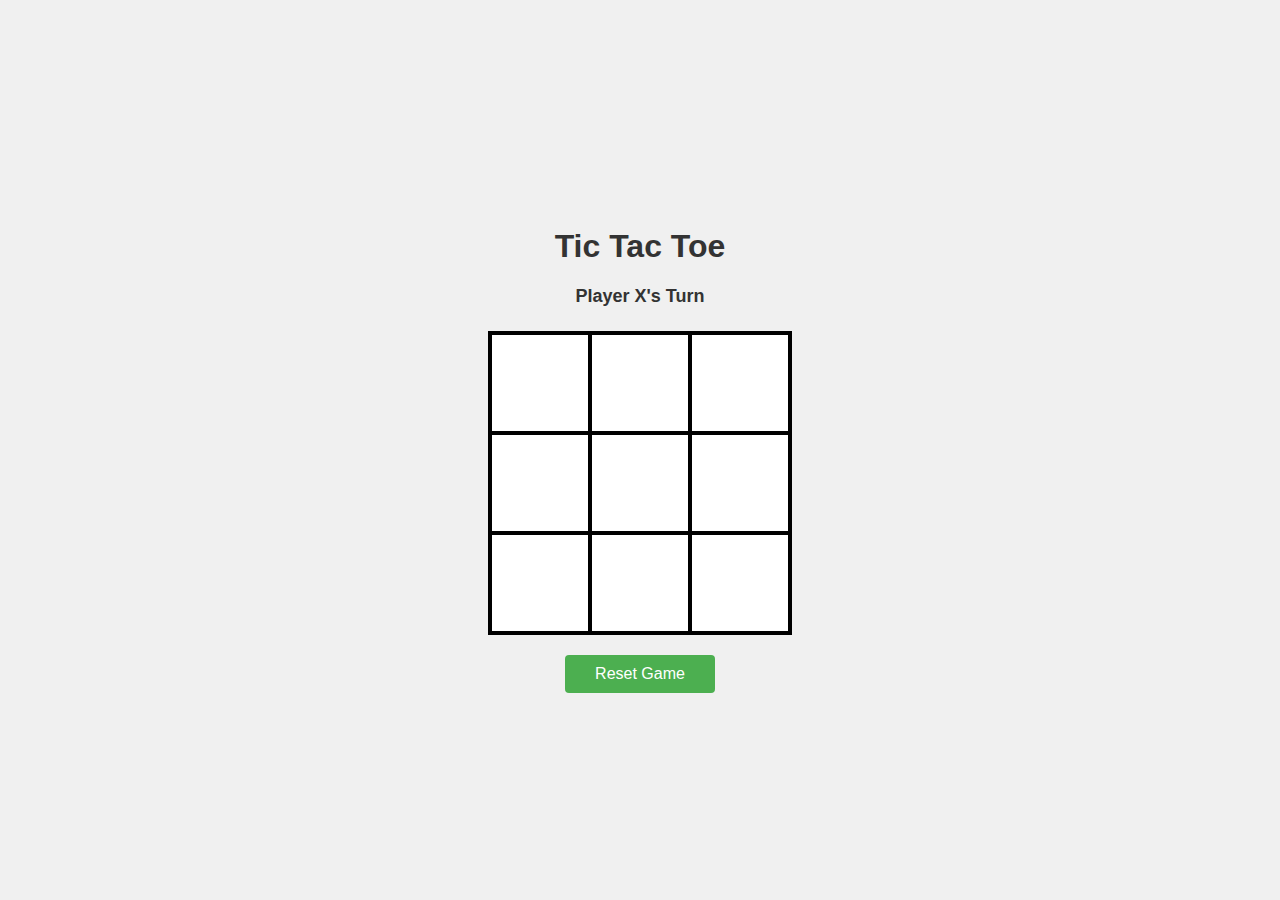
<file: Application Building 1/tictactoe/index.html>
<!doctype html>
<html lang="en">
    <head>
        <meta charset="UTF-8" />
        <meta name="viewport" content="width=device-width, initial-scale=1.0" />
        <title>Tic Tac Toe</title>
        <link rel="stylesheet" href="style.css" />
    </head>
    <body>
        <h1>Tic Tac Toe</h1>
        <div id="status">Player X's Turn</div>
        <div class="parent-div">
            <div data-index="0"></div>
            <div data-index="1"></div>
            <div data-index="2"></div>
            <div data-index="3"></div>
            <div data-index="4"></div>
            <div data-index="5"></div>
            <div data-index="6"></div>
            <div data-index="7"></div>
            <div data-index="8"></div>
        </div>
        <button onclick="resetGame()">Reset Game</button>

        <script src="app.js"></script>
    </body>
</html>
</file>
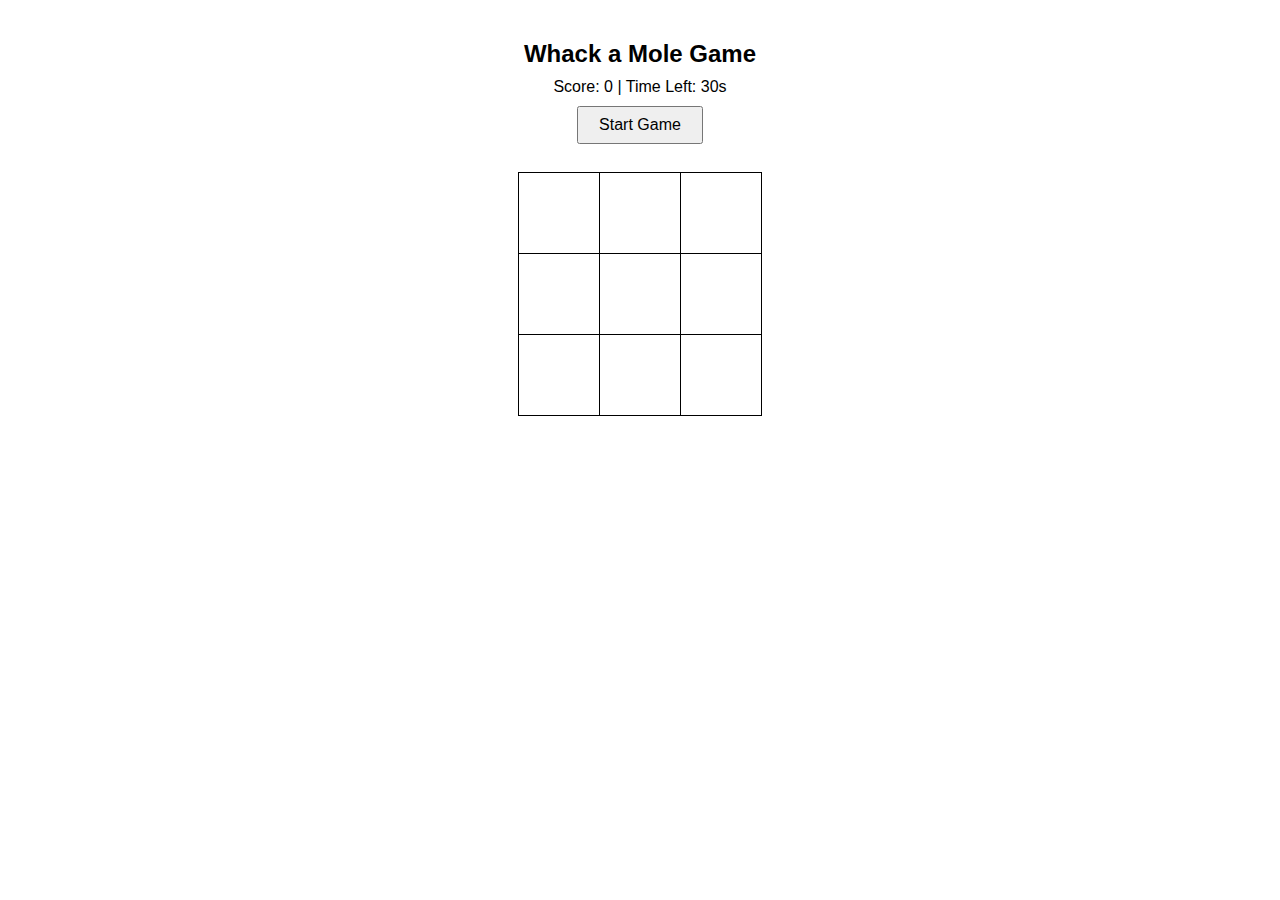
<file: Application Building 2/wack_a_mole/index.html>
<!doctype html>
<html>
    <head>
        <title>Whack a Mole</title>
        <link rel="stylesheet" href="style.css" />
    </head>
    <body>
        <h2>Whack a Mole Game</h2>
        <p>
            Score: <span id="score">0</span> | Time Left:
            <span id="timer">30</span>s
        </p>
        <button id="start-btn">Start Game</button>
        <br /><br />

        <!-- 3x3 grid of boxes -->
        <table align="center">
            <tr>
                <td class="box"></td>
                <td class="box"></td>
                <td class="box"></td>
            </tr>
            <tr>
                <td class="box"></td>
                <td class="box"></td>
                <td class="box"></td>
            </tr>
            <tr>
                <td class="box"></td>
                <td class="box"></td>
                <td class="box"></td>
            </tr>
        </table>

        <p id="msg"></p>

        <script src="script.js"></script>
    </body>
</html>
</file>
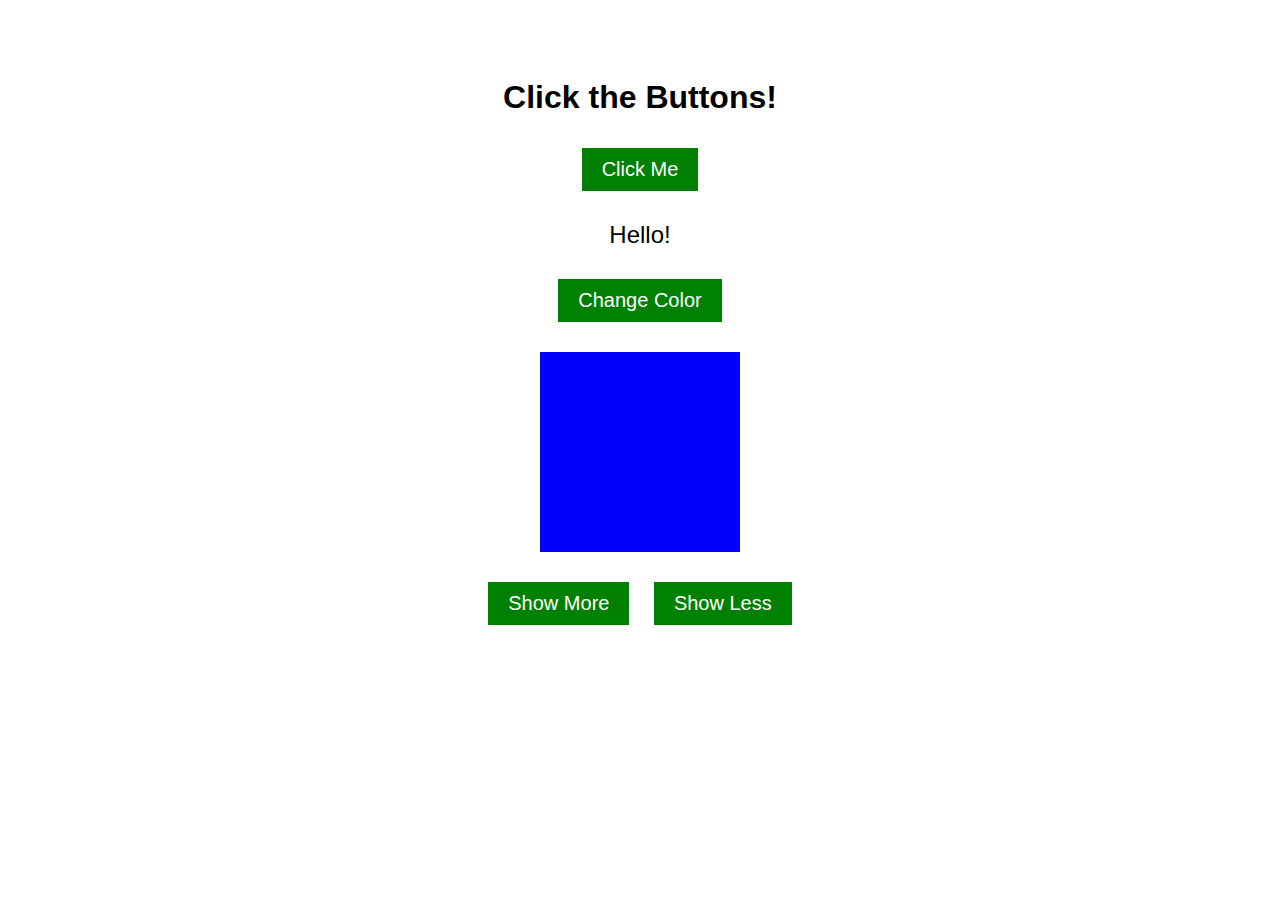
<file: 3.DOM MANIPULATION/assignment_1.html>
<!doctype html>
<html>
    <head>
        <title>My First JavaScript</title>
        <style>
            body {
                font-family: Arial;
                text-align: center;
                padding: 50px;
            }

            button {
                background: green;
                color: white;
                padding: 10px 20px;
                font-size: 20px;
                border: none;
                margin: 10px;
            }

            .box {
                width: 200px;
                height: 200px;
                background: blue;
                margin: 20px auto;
            }

            .message {
                font-size: 24px;
                margin: 20px;
                color: black;
            }
        </style>
    </head>
    <body>
        <h1>Click the Buttons!</h1>

        <button onclick="sayHello()">Click Me</button>

        <div class="message" id="text">Hello!</div>

        <button onclick="changeColor()">Change Color</button>

        <div class="box" id="colorBox"></div>

        <button onclick="showMore()">Show More</button>
        <button onclick="showLess()">Show Less</button>

        <script>
            // Function 1: Change text
            function sayHello() {
                document.getElementById("text").innerHTML =
                    "You clicked the button!";
                document.getElementById("text").style.color = "red";
            }

            // Function 2: Change box color
            function changeColor() {
                document.getElementById("colorBox").style.backgroundColor =
                    "orange";
            }

            // Function 3: Make text bigger
            function showMore() {
                document.getElementById("text").style.fontSize = "40px";
            }

            // Function 4: Make text smaller
            function showLess() {
                document.getElementById("text").style.fontSize = "20px";
            }
        </script>
    </body>
</html>
</file>
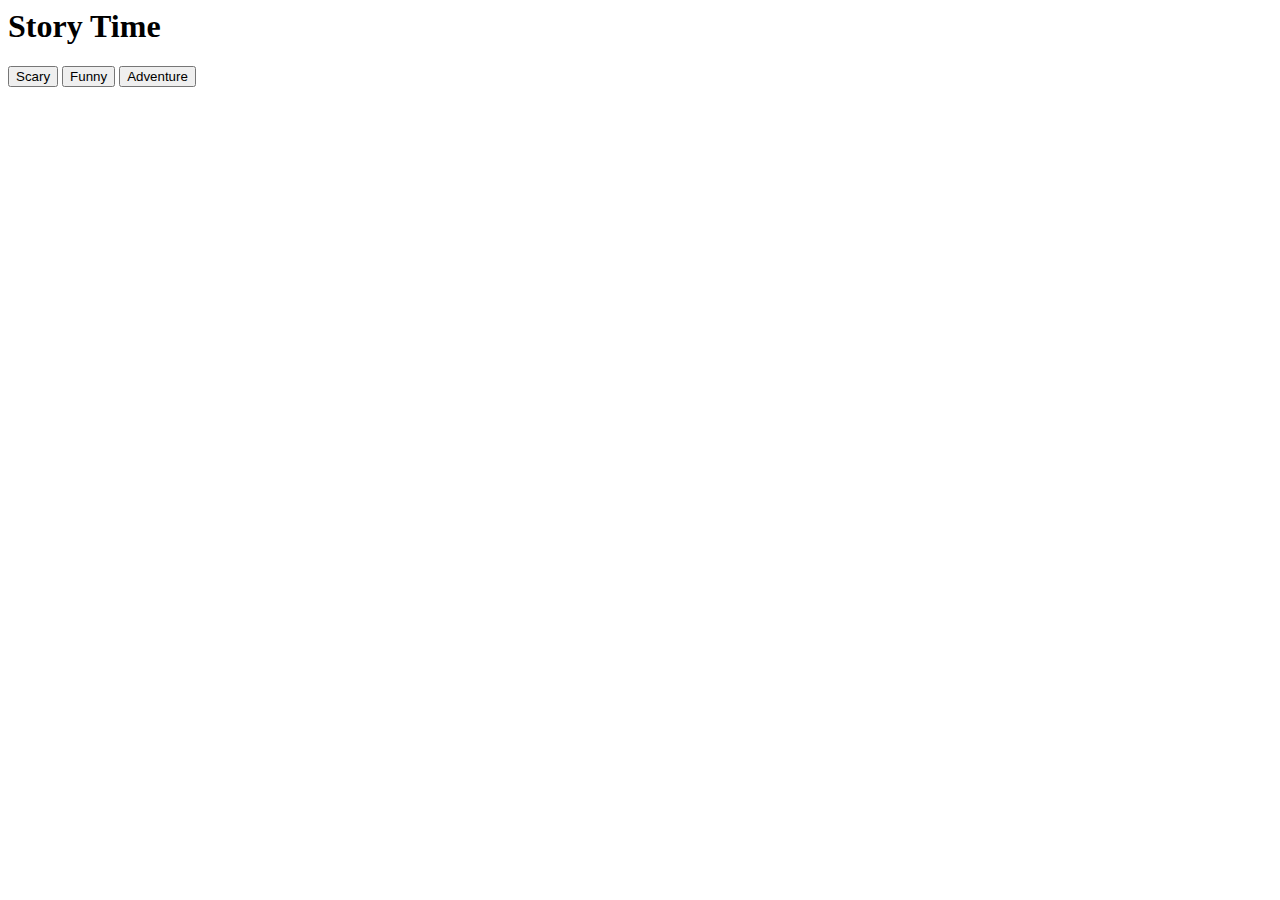
<file: 3.DOM MANIPULATION/assignment_2.html>
<html>
    <body>
        <h1>Story Time</h1>

        <button onclick="showScary()">Scary</button>
        <button onclick="showFunny()">Funny</button>
        <button onclick="showAdventure()">Adventure</button>

        <p id="story"></p>

        <script>
            function showScary() {
                document.getElementById("story").innerHTML =
                    "In the dark woods, friends found an old cabin. They entered and woke something evil.";
                document.body.style.backgroundColor = "#ffeeee";
            }

            function showFunny() {
                document.getElementById("story").innerHTML =
                    "A penguin walks into a bar. He asks, 'Have you seen my brother?'";
                document.body.style.backgroundColor = "#ffffcc";
            }

            function showAdventure() {
                document.getElementById("story").innerHTML =
                    "In the Amazon jungle, an explorer finds a hidden golden city with traps.";
                document.body.style.backgroundColor = "#eeffee";
            }
        </script>
    </body>
</html>
</file>
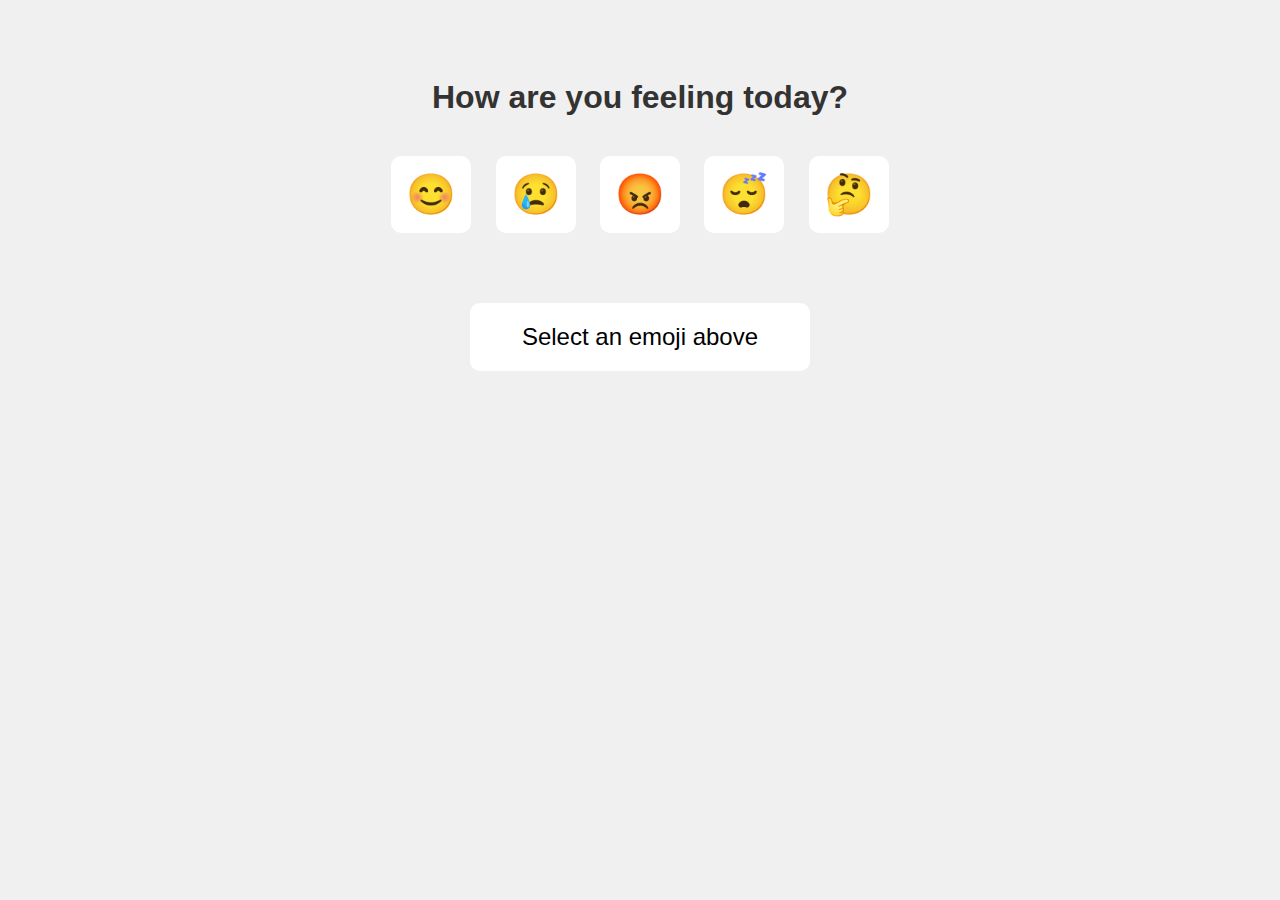
<file: 3.DOM MANIPULATION/assignment_3.html>
<!doctype html>
<html>
    <head>
        <title>Emoji Reactor</title>
        <style>
            body {
                font-family: Arial;
                text-align: center;
                padding: 50px;
                background-color: #f0f0f0;
            }

            h1 {
                color: #333;
            }

            .emoji-container {
                margin: 30px;
            }

            .emoji-btn {
                font-size: 40px;
                background: white;
                border: none;
                padding: 15px;
                margin: 10px;
                cursor: pointer;
                border-radius: 10px;
            }

            .emoji-btn:hover {
                background-color: #e0e0e0;
            }

            #result {
                font-size: 24px;
                margin-top: 30px;
                padding: 20px;
                background: white;
                border-radius: 10px;
                display: inline-block;
                min-width: 300px;
            }
        </style>
    </head>
    <body>
        <h1>How are you feeling today?</h1>

        <div class="emoji-container">
            <button class="emoji-btn" onclick="showFeeling('😊 Happy')">
                😊
            </button>
            <button class="emoji-btn" onclick="showFeeling('😢 Sad')">
                😢
            </button>
            <button class="emoji-btn" onclick="showFeeling('😡 Angry')">
                😡
            </button>
            <button class="emoji-btn" onclick="showFeeling('😴 Tired')">
                😴
            </button>
            <button class="emoji-btn" onclick="showFeeling('🤔 Thinking')">
                🤔
            </button>
        </div>

        <div id="result">Select an emoji above</div>

        <script>
            function showFeeling(feeling) {
                document.getElementById("result").innerHTML =
                    "You're feeling: " + feeling;
            }
        </script>
    </body>
</html>
</file>
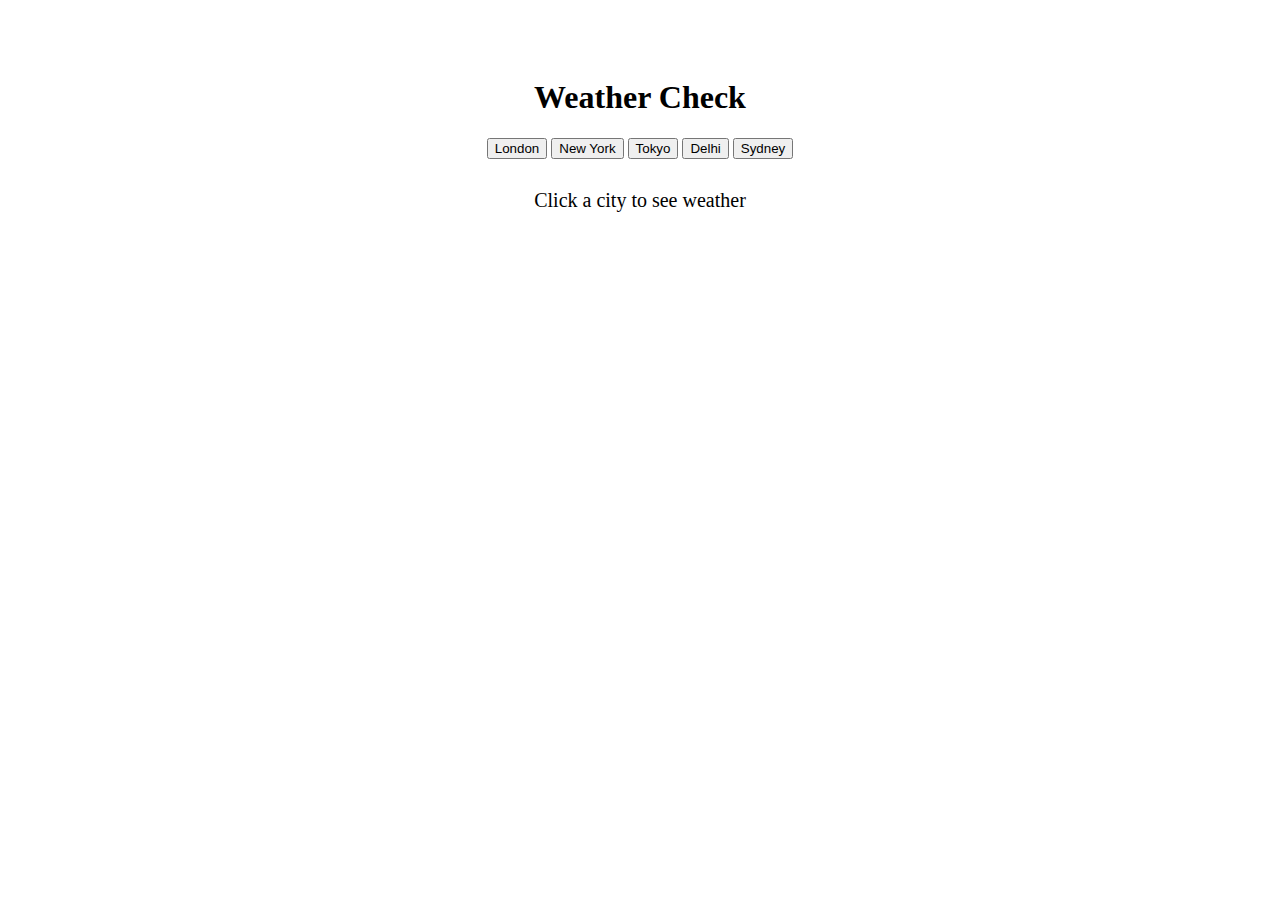
<file: 4.Asynchronus/assignment_1.html>
<!doctype html>
<html>
    <body style="text-align: center; padding: 50px">
        <h1>Weather Check</h1>

        <button onclick="getWeather('London')">London</button>
        <button onclick="getWeather('New York')">New York</button>
        <button onclick="getWeather('Tokyo')">Tokyo</button>
        <button onclick="getWeather('Delhi')">Delhi</button>
        <button onclick="getWeather('Sydney')">Sydney</button>

        <p id="weather" style="font-size: 20px; margin-top: 30px">
            Click a city to see weather
        </p>

        <script>
            async function getWeather(city) {
                try {
                    document.getElementById("weather").innerHTML = "Loading...";

                    const response = await fetch(
                        `https://wttr.in/${city}?format=%C+%t`,
                    );

                    if (!response.ok) throw new Error("City not found");

                    const data = await response.text();

                    document.getElementById("weather").innerHTML =
                        `Weather in ${city}: ${data}`;
                } catch (error) {
                    document.getElementById("weather").innerHTML =
                        `Error: Could not get weather for ${city}`;
                }
            }
        </script>
    </body>
</html>
</file>
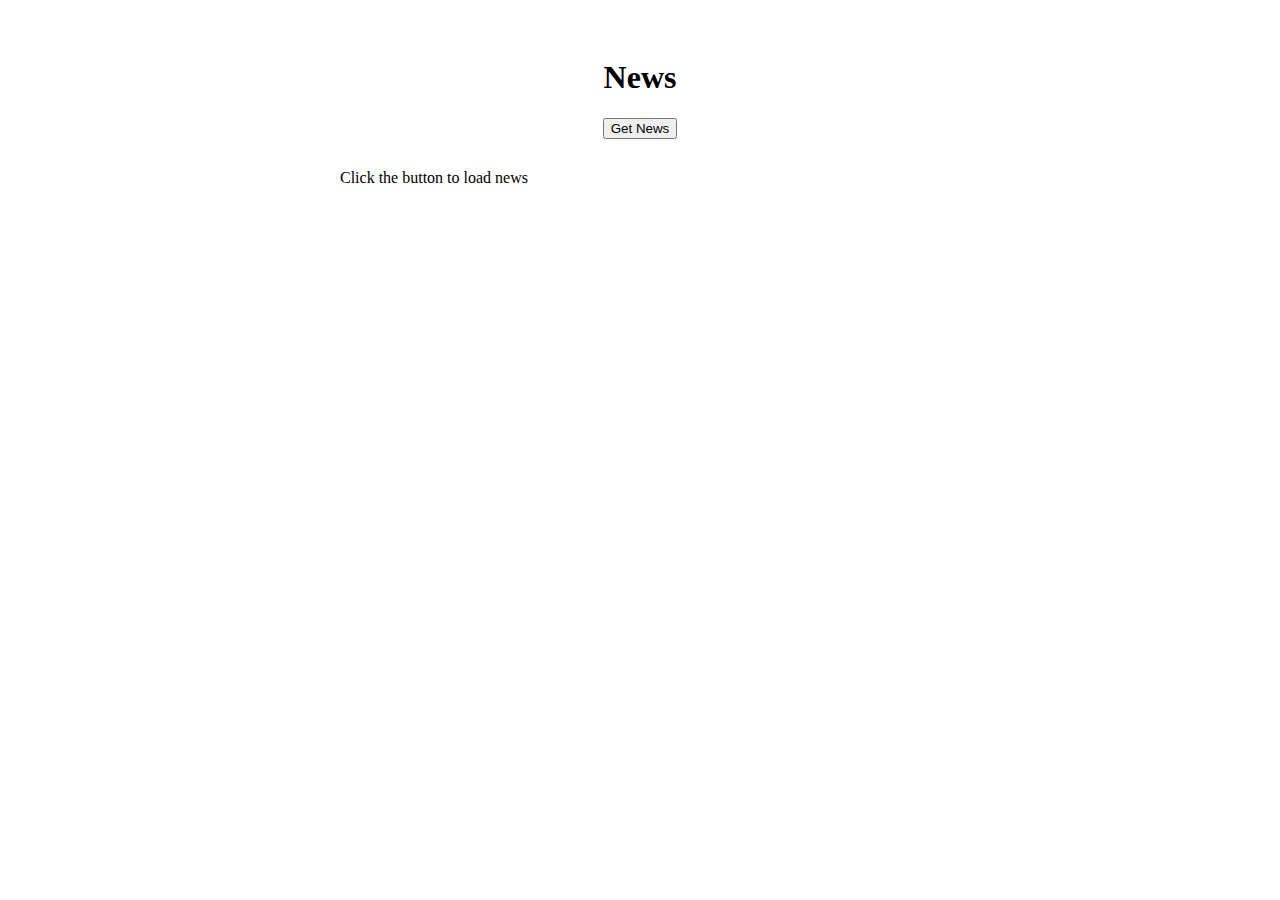
<file: 4.Asynchronus/assignment_2.html>
<!doctype html>
<html>
    <body style="text-align: center; padding: 30px">
        <h1>News</h1>

        <button onclick="getNews()">Get News</button>

        <div
            id="news"
            style="
                margin-top: 30px;
                max-width: 600px;
                margin: 30px auto;
                text-align: left;
            "
        >
            Click the button to load news
        </div>

        <script>
            async function getNews() {
                document.getElementById("news").innerHTML = "Loading news...";

                try {
                    const response = await fetch(
                        "https://api.thenewsapi.com/v1/news/top?api_token=demo&locale=us&limit=3",
                    );
                    const data = await response.json();

                    let newsHTML = "";
                    data.data.forEach((item) => {
                        newsHTML += `<div style="border:1px solid #ccc; padding:15px; margin:10px; border-radius:5px;">
                <h3>${item.title}</h3>
                <p>${item.description || "No description available"}</p>
                <small>Source: ${item.source}</small>
            </div>`;
                    });

                    document.getElementById("news").innerHTML = newsHTML;
                } catch (error) {
                    document.getElementById("news").innerHTML =
                        "Could not load news. Try again.";
                }
            }
        </script>
    </body>
</html>
</file>
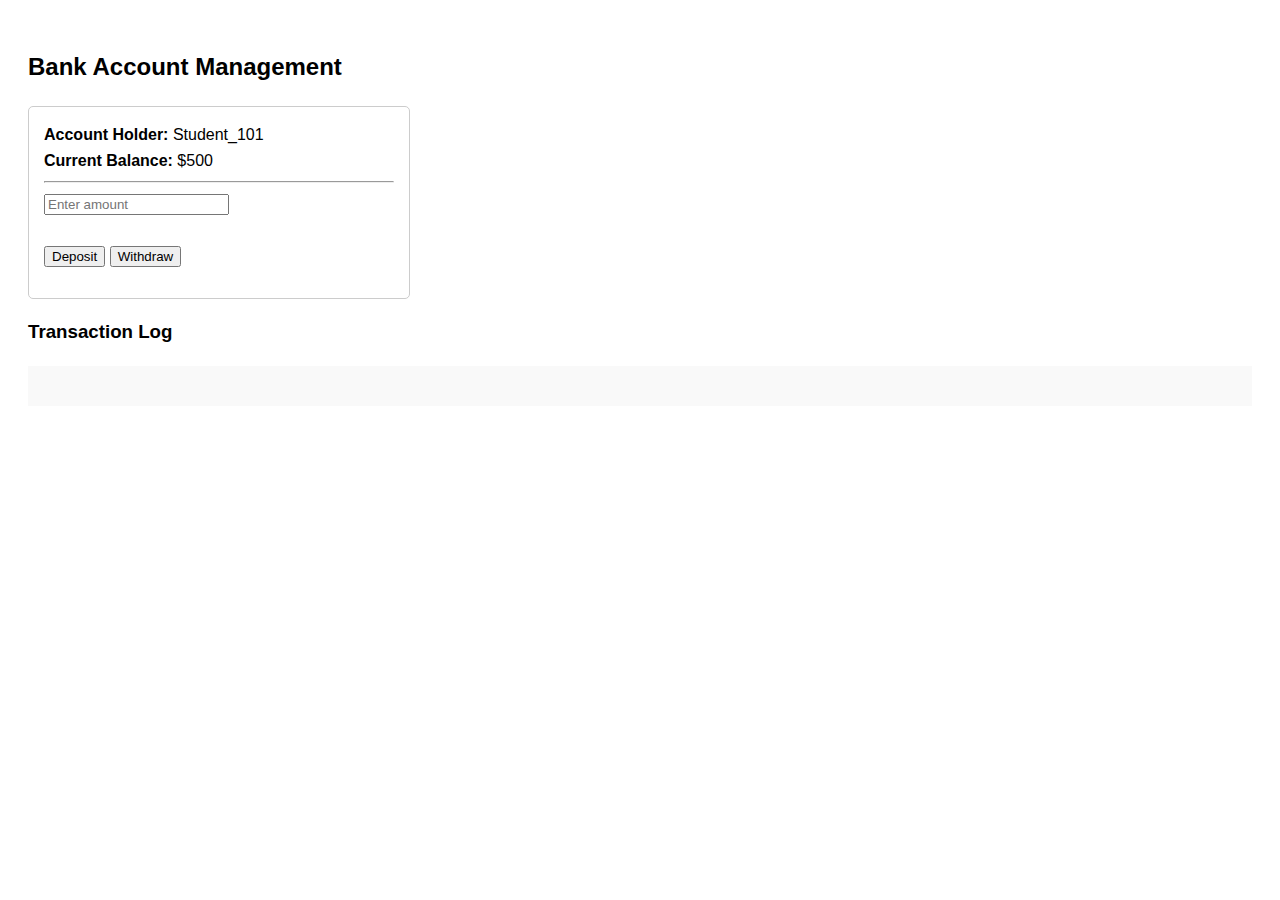
<file: ES6_Objects/assignment_1.html>
<!doctype html>
<html>
    <head>
        <title>CSE Lab: Banking System</title>
        <style>
            body {
                font-family: sans-serif;
                padding: 20px;
                line-height: 1.6;
            }
            .box {
                border: 1px solid #ccc;
                padding: 15px;
                width: 350px;
                border-radius: 5px;
            }
            .status {
                font-weight: bold;
                color: blue;
                margin: 10px 0;
            }
            .error {
                color: red;
                font-size: 0.9em;
            }
            ul {
                font-size: 0.85em;
                background: #f9f9f9;
                padding: 20px;
            }
        </style>
    </head>
    <body>
        <h2>Bank Account Management</h2>
        <div class="box">
            <div>
                <strong>Account Holder:</strong>
                <span id="user">Student_101</span>
            </div>
            <div>
                <strong>Current Balance:</strong> $<span id="balanceDisplay"
                    >0</span
                >
            </div>

            <hr />

            <input type="number" id="amountInput" placeholder="Enter amount" />
            <br /><br />
            <button onclick="performAction('deposit')">Deposit</button>
            <button onclick="performAction('withdraw')">Withdraw</button>

            <p id="msg" class="error"></p>
        </div>

        <h3>Transaction Log</h3>
        <ul id="history"></ul>

        <script>
            class BankSystem {
                constructor(initialBalance) {
                    this.balance = initialBalance;
                    this.transactions = [];
                }

                deposit(amount) {
                    if (amount <= 0 || isNaN(amount)) {
                        throw new Error(
                            "Please enter a valid positive number.",
                        );
                    }
                    this.balance += amount;
                    this.logTransaction("Deposit", amount);
                }

                withdraw(amount) {
                    if (amount <= 0 || isNaN(amount)) {
                        throw new Error("Invalid withdrawal amount.");
                    }
                    if (amount > this.balance) {
                        throw new Error("Insufficient funds!");
                    }
                    this.balance -= amount;
                    this.logTransaction("Withdrawal", amount);
                }

                logTransaction(type, amount) {
                    const entry = `${type}: $${amount} | Total: $${this.balance} | ${new Date().toLocaleTimeString()}`;
                    this.transactions.push(entry);
                }
            }

            const myBank = new BankSystem(500);
            const balanceDisplay = document.getElementById("balanceDisplay");
            const historyList = document.getElementById("history");
            const msgDisplay = document.getElementById("msg");
            const inputField = document.getElementById("amountInput");

            balanceDisplay.innerText = myBank.balance;

            function performAction(type) {
                const amount = parseFloat(inputField.value);
                msgDisplay.innerText = "";

                try {
                    if (type === "deposit") {
                        myBank.deposit(amount);
                    } else {
                        myBank.withdraw(amount);
                    }

                    balanceDisplay.innerText = myBank.balance;
                    renderHistory();
                    inputField.value = "";
                } catch (err) {
                    msgDisplay.innerText = err.message;
                }
            }

            function renderHistory() {
                const latest =
                    myBank.transactions[myBank.transactions.length - 1];
                const li = document.createElement("li");
                li.textContent = latest;
                historyList.appendChild(li);
            }
        </script>
    </body>
</html>
</file>
<file: Application Building 1/tictactoe/style.css>
body {
    display: flex;
    flex-direction: column;
    align-items: center;
    justify-content: center;
    min-height: 100vh;
    margin: 0;
    background-color: #f0f0f0;
    font-family: Arial, sans-serif;
}

h1 {
    color: #333;
}

#status {
    font-size: 18px;
    margin-bottom: 20px;
    font-weight: bold;
    color: #333;
    min-height: 25px;
}

.parent-div {
    border: 2px solid black;
    width: 300px;
    display: grid;
    grid-template-columns: repeat(3, 100px);
    grid-template-rows: repeat(3, 100px);
    gap: 0;
    margin-bottom: 20px;
}

.parent-div div {
    border: 2px solid black;
    display: flex;
    align-items: center;
    justify-content: center;
    font-size: 32px;
    font-weight: bold;
    cursor: pointer;
    background-color: white;
    transition: background-color 0.2s;
}

.parent-div div:hover {
    background-color: #e0e0e0;
}

button {
    padding: 10px 30px;
    font-size: 16px;
    background-color: #4caf50;
    color: white;
    border: none;
    border-radius: 4px;
    cursor: pointer;
    transition: background-color 0.3s;
}

button:hover {
    background-color: #45a049;
}
</file>
<file: Application Building 2/wack_a_mole/style.css>
body {
    text-align: center;
    font-family: Arial;
    margin: 0;
    padding: 20px;
}

h2 {
    margin-bottom: 5px;
}

p {
    margin: 10px 0;
}

button {
    padding: 8px 20px;
    font-size: 1rem;
    cursor: pointer;
}

table {
    border-collapse: collapse;
    margin: 10px auto;
}

.box {
    width: 80px;
    height: 80px;
    border: 1px solid black;
    cursor: pointer;
    font-size: 2rem;
    text-align: center;
    vertical-align: middle;
    padding: 0;
}

.box.mole {
    background-color: lightgray;
}

#msg {
    font-weight: bold;
    margin-top: 15px;
}
</file>
